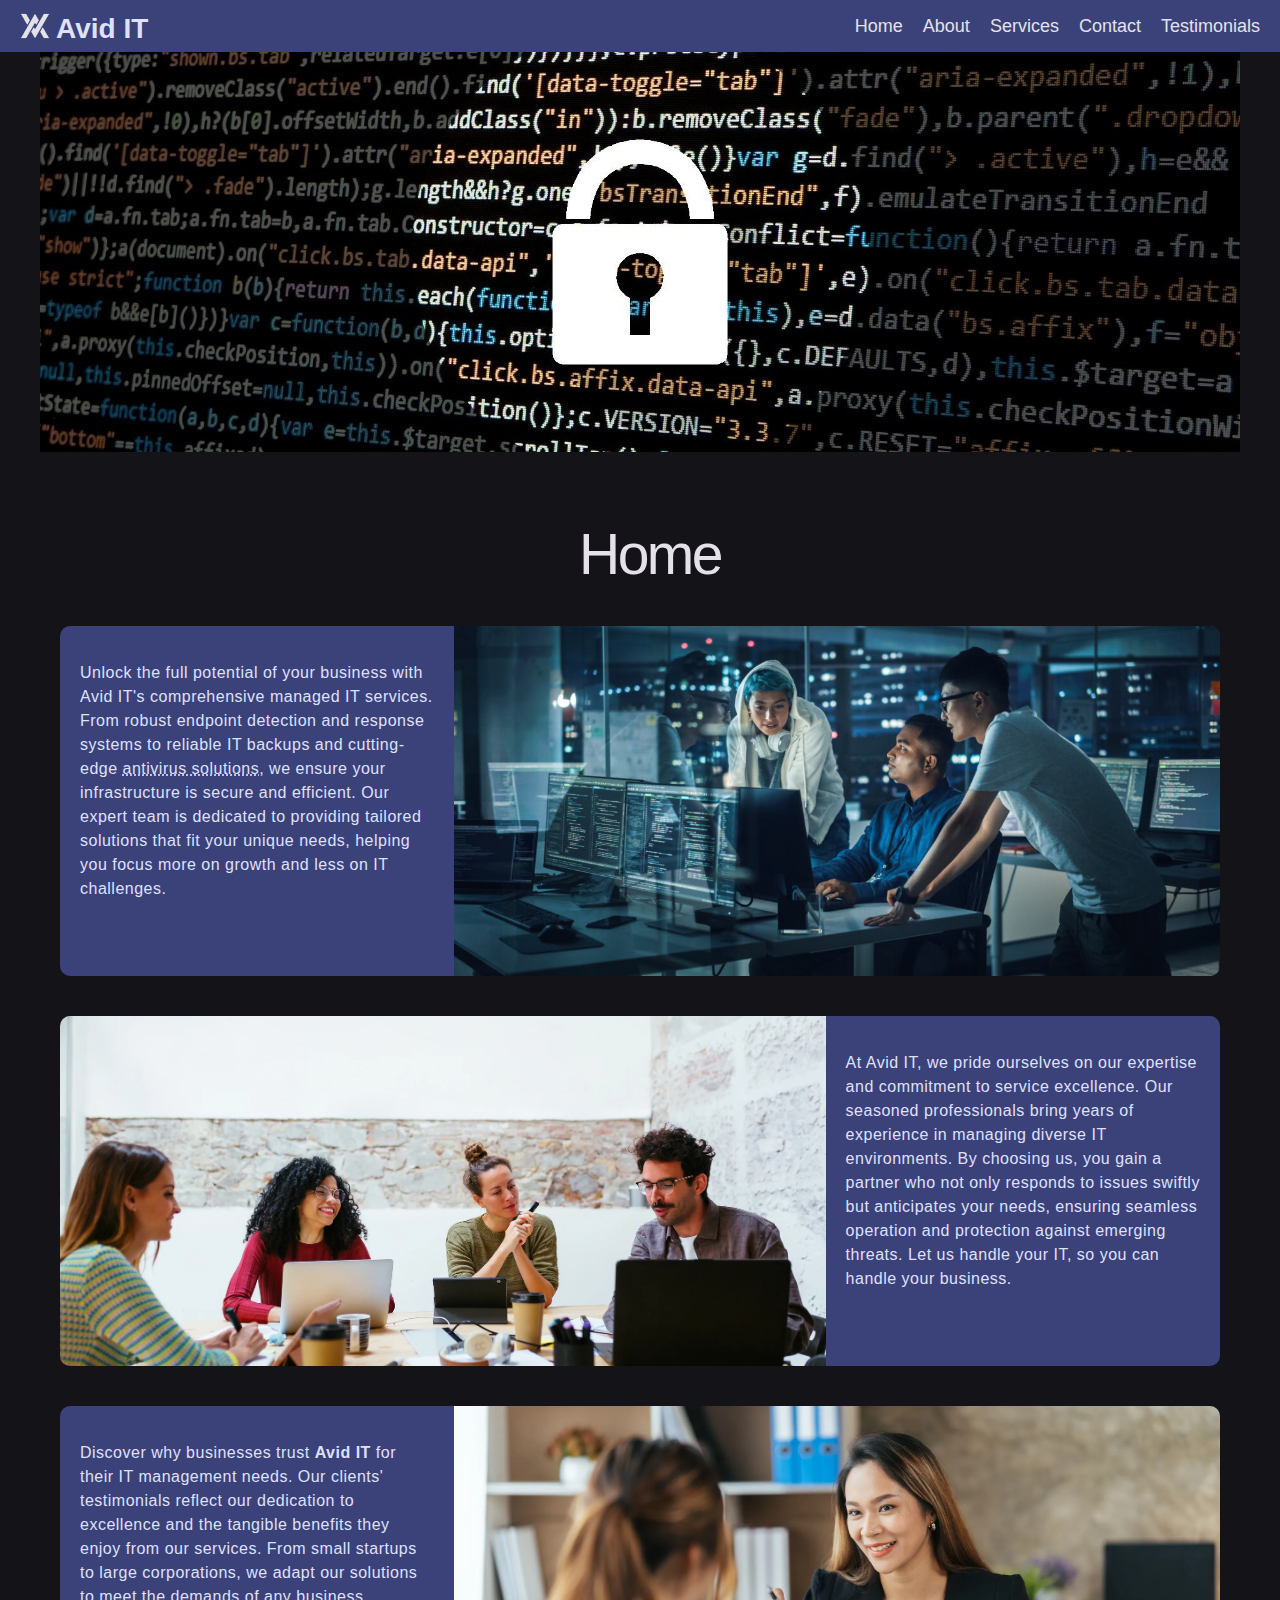
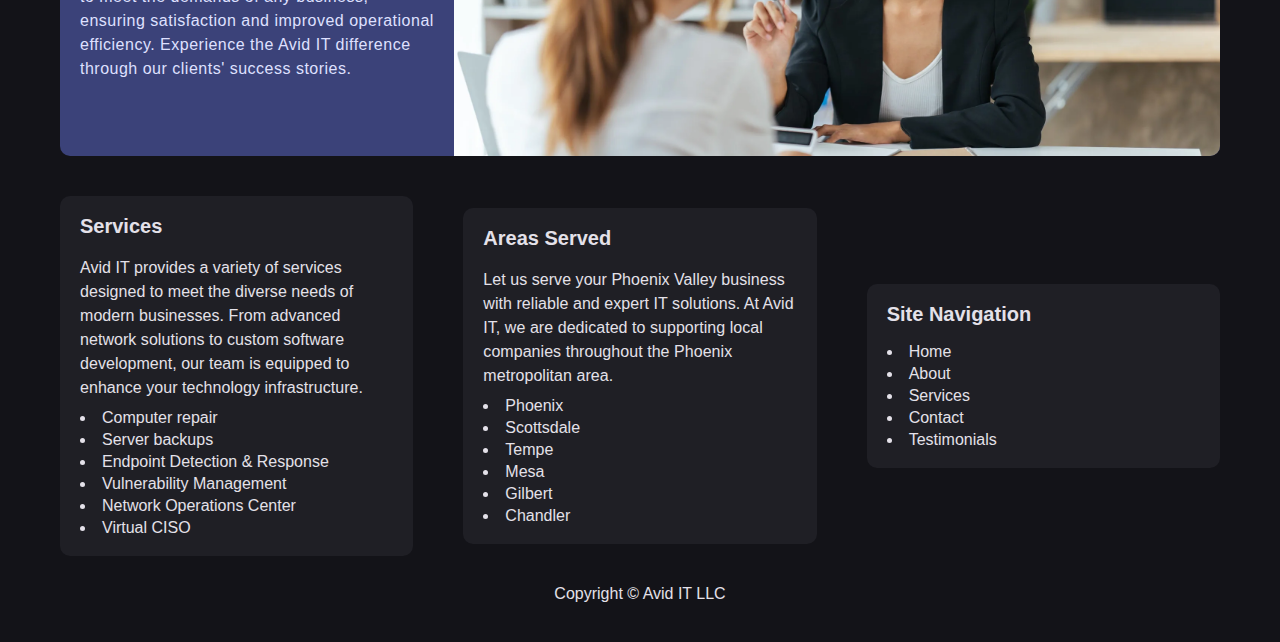
<file: index.html>
<!DOCTYPE html>
<html lang="en">
  <!--REQUIRED: head semantic element - 2024-04-08-->
  <head>
    <meta charset="UTF-8" />
    <!--REQUIRED: viewport metadata - 2024-04-08-->
    <meta name="viewport" content="width=device-width, initial-scale=1.0" />
    <!--REQUIRED: author metadata - 2024-04-08-->
    <meta name="author" content="Austin Simas" />
    <!--REQUIRED: keywords metadata - 2024-04-08-->
    <meta
      name="keywords"
      content="Avid IT, managed IT services, IT support services, IT backups, endpoint detection and response, EDR services, antivirus solutions, vulnerability management, IT helpdesk, printer services, IT hardware, IT software, professional IT services, IT solutions, business IT support, IT management, IT security services"
    />
    <!--REQUIRED: description metadata - 2024-04-08-->
    <meta
      name="description"
      content="Avid IT - Empower your business with reliable managed IT services tailored to meet your specific needs. Explore our full range of solutions from backups to advanced security systems."
    />
    <!--REQUIRED: title metadata - 2024-04-08-->
    <title>Avid IT - Home</title>
    <link rel="stylesheet" href="styles.css" />
  </head>
  <!--REQUIRED: body semantic element - 2024-04-08-->
  <body>
    <header>
      <a href="index.html" class="logoContainer">
        <img class="logo" src="assets/logo.png" alt="White Avid IT logo" />
        <div class="logoName">Avid IT</div>
      </a>
      <div class="navContainer">
        <button class="toggleMobileNavVisibilityButton" type="button">
          <img src="assets/menu.svg" alt="nav show button icon" />
        </button>
        <div class="scrim"></div>
        <!--REQUIRED: nav semantic element - 2024-04-08-->
        <nav class="headerNav">
          <button class="navCloseButton" type="button">
            <img src="assets/close.svg" alt="x icon" />
          </button>
          <ul class="headerNavItems">
            <li><a href="index.html">Home</a></li>
            <li><a href="about.html">About</a></li>
            <li><a href="services.html">Services</a></li>
            <li><a href="contact.html">Contact</a></li>
            <li><a href="testimonials.html">Testimonials</a></li>
          </ul>
        </nav>
      </div>
    </header>
    <div class="mainContainer">
      <!--REQUIRED: main semantic element - 2024-04-08-->
      <main class="mainHome">
        <div class="homeHeroContainer">
          <!--REQUIRED: image 1 of 5, 2024-05-01-->
          <img
            src="assets/hero-home.jpeg"
            alt="Computer code overladed with a padlock graphic"
            class="homeHero"
          />
        </div>
        <h1>Home</h1>
        <section class="sectionCard paragraphLeft">
          <!--REQUIRED: image 2 of 5, 2024-05-01-->
          <img
            src="assets/home1.jpg"
            alt="a team of technology professionals collaborating in a dark office around a computer monitor"
          />
          <!--REQUIRED: phrase element 1 of 2, 2024-05-01-->
          <p>
            Unlock the full potential of your business with Avid IT's
            comprehensive managed IT services. From robust endpoint detection
            and response systems to reliable IT backups and cutting-edge
            <abbr
              title="Antivirus software detects, prevents, and removes malware to protect computers from cyber threats."
              >antivirus solutions</abbr
            >, we ensure your infrastructure is secure and efficient. Our expert
            team is dedicated to providing tailored solutions that fit your
            unique needs, helping you focus more on growth and less on IT
            challenges.
          </p>
        </section>
        <section class="sectionCard">
          <!--REQUIRED: image 3 of 5, 2024-05-01-->
          <img
            src="assets/home2.webp"
            alt="a team of technology professionals collaborating in a dark office around a computer monitor"
          />
          <p>
            At Avid IT, we pride ourselves on our expertise and commitment to
            service excellence. Our seasoned professionals bring years of
            experience in managing diverse IT environments. By choosing us, you
            gain a partner who not only responds to issues swiftly but
            anticipates your needs, ensuring seamless operation and protection
            against emerging threats. Let us handle your IT, so you can handle
            your business.
          </p>
        </section>
        <section class="sectionCard paragraphLeft">
          <!--REQUIRED: image 4 of 5, 2024-05-01-->
          <img
            src="assets/home3.webp"
            alt="a team of technology professionals collaborating in a dark office around a computer monitor"
          />
          <!--REQUIRED: phrase element 2 of 2, 2024-05-01-->
          <p>
            Discover why businesses trust <strong>Avid IT</strong> for their IT
            management needs. Our clients' testimonials reflect our dedication
            to excellence and the tangible benefits they enjoy from our
            services. From small startups to large corporations, we adapt our
            solutions to meet the demands of any business, ensuring satisfaction
            and improved operational efficiency. Experience the Avid IT
            difference through our clients' success stories.
          </p>
        </section>
      </main>
    </div>
    <!--REQUIRED: footer semantic element - 2024-04-08-->
    <footer>
      <div class="footerCardContainer">
        <div class="footerCard">
          <div class="footerCardHeading">Services</div>
          <p>
            Avid IT provides a variety of services designed to meet the diverse
            needs of modern businesses. From advanced network solutions to
            custom software development, our team is equipped to enhance your
            technology infrastructure.
          </p>
          <ul class="footerUl">
            <li>Computer repair</li>
            <li>Server backups</li>
            <li>Endpoint Detection & Response</li>
            <li>Vulnerability Management</li>
            <li>Network Operations Center</li>
            <li>Virtual CISO</li>
          </ul>
        </div>
        <div class="footerCard">
          <div class="footerCardHeading">Areas Served</div>
          <p>
            Let us serve your Phoenix Valley business with reliable and expert
            IT solutions. At Avid IT, we are dedicated to supporting local
            companies throughout the Phoenix metropolitan area.
          </p>
          <!--REQUIRED: ul, ol, OR dl list element, 2024-04-23-->
          <ul class="footerUl">
            <li>Phoenix</li>
            <li>Scottsdale</li>
            <li>Tempe</li>
            <li>Mesa</li>
            <li>Gilbert</li>
            <li>Chandler</li>
          </ul>
        </div>
        <div class="footerCard">
          <div class="footerCardHeading">Site Navigation</div>
          <nav class="footerNav">
            <ul class="footerUl">
              <li><a href="index.html">Home</a></li>
              <li><a href="about.html">About</a></li>
              <li><a href="services.html">Services</a></li>
              <li><a href="contact.html">Contact</a></li>
              <li><a href="testimonials.html">Testimonials</a></li>
            </ul>
          </nav>
        </div>
      </div>
      <!--REQUIRED: special character, 2024-04-23-->
      <div class="copyright">Copyright &copy; Avid IT LLC</div>
    </footer>
    <script>
      const toggleMobileNavVisibilityButton = document.querySelector(
        ".toggleMobileNavVisibilityButton"
      );
      const nav = document.querySelector("nav");
      const scrim = document.querySelector(".scrim");
      const navCloseButton = document.querySelector(".navCloseButton");

      toggleMobileNavVisibilityButton.addEventListener("click", () => {
        nav.classList.toggle("showMobileNav");
        scrim.classList.toggle("show");
      });

      scrim.addEventListener("click", () => {
        nav.classList.remove("showMobileNav");
        scrim.classList.remove("show");
      });

      navCloseButton.addEventListener("click", () => {
        nav.classList.remove("showMobileNav");
        scrim.classList.remove("show");
      });
    </script>
  </body>
</html>
</file>
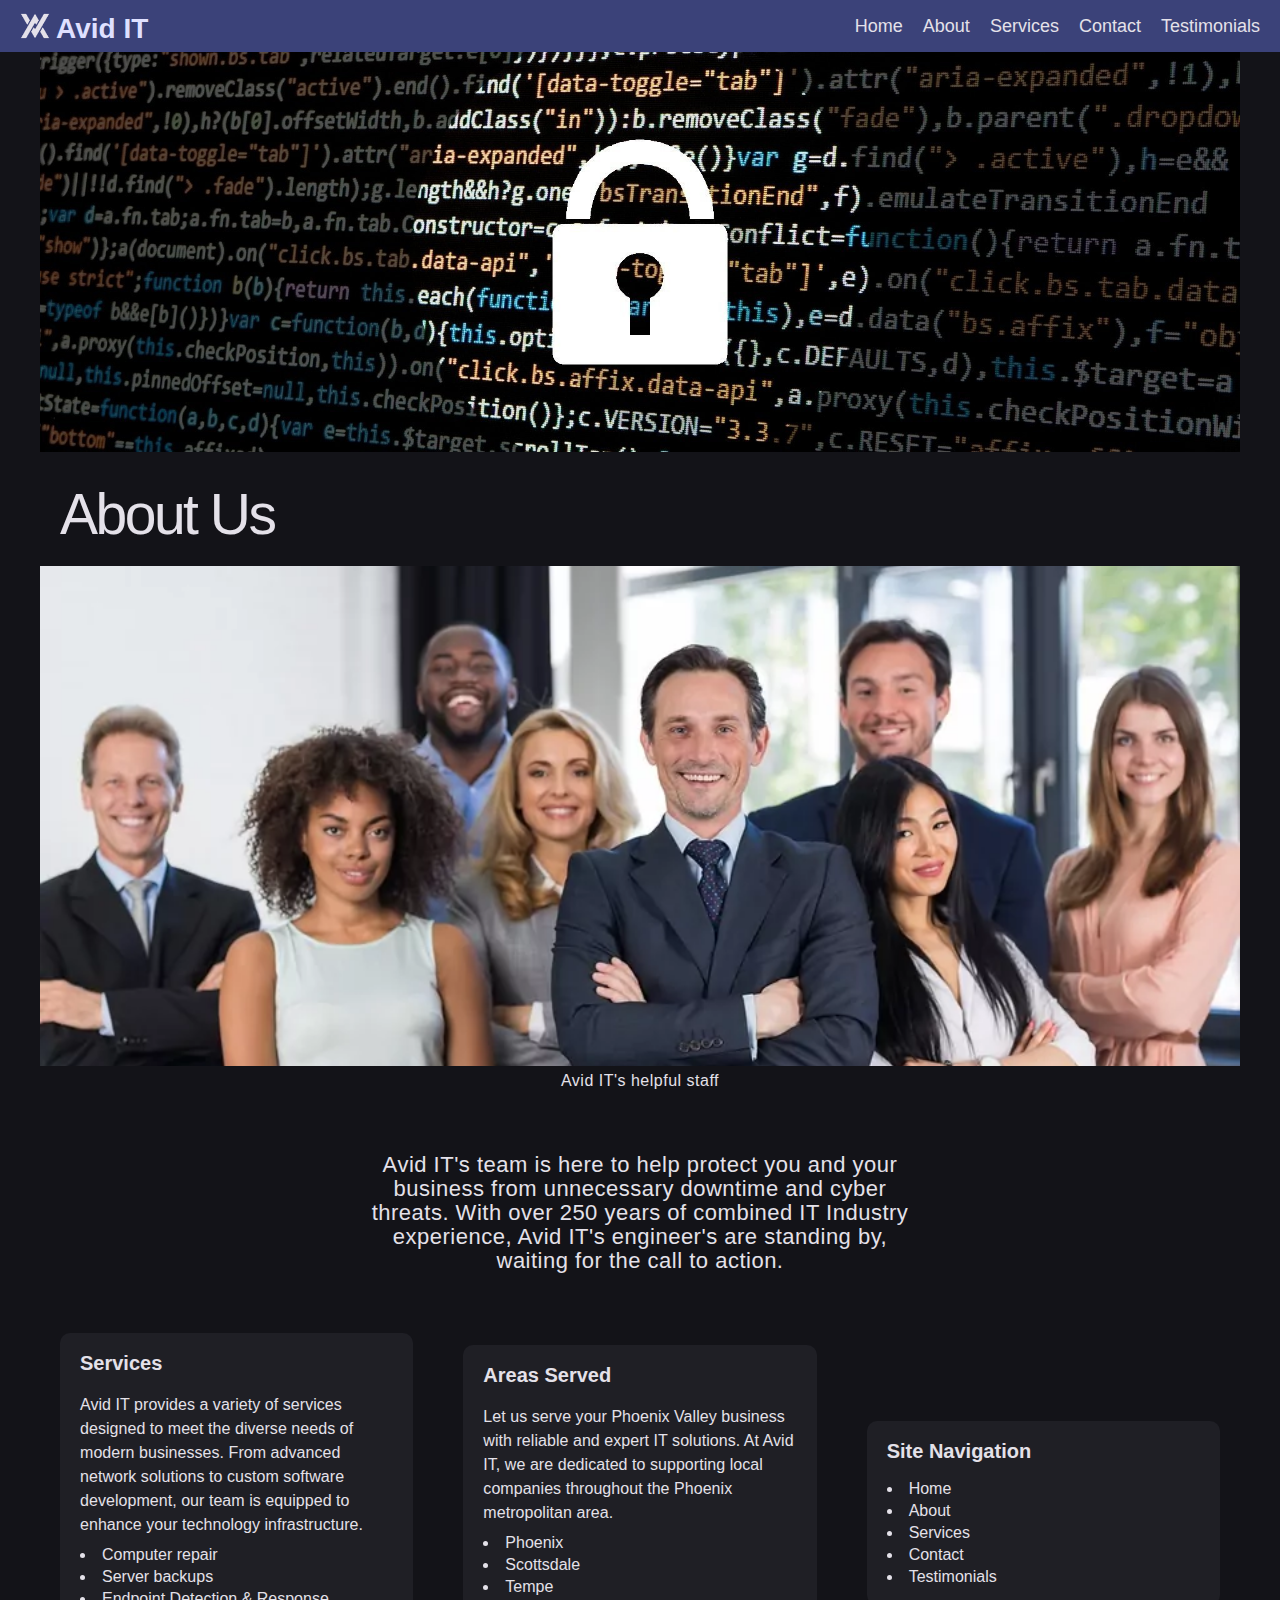
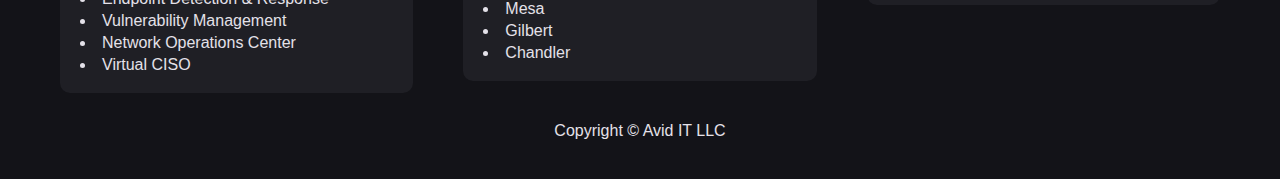
<file: about.html>
<!DOCTYPE html>
<html lang="en">
  <!--REQUIRED: head semantic element - 2024-04-08-->
  <head>
    <meta charset="UTF-8" />
    <!--REQUIRED: viewport metadata - 2024-04-08-->
    <meta name="viewport" content="width=device-width, initial-scale=1.0" />
    <!--REQUIRED: author metadata - 2024-04-08-->
    <meta name="author" content="Austin Simas" />
    <!--REQUIRED: keywords metadata - 2024-04-08-->
    <meta
      name="keywords"
      content="Avid IT, managed IT services, IT support services, IT backups, endpoint detection and response, EDR services, antivirus solutions, vulnerability management, IT helpdesk, printer services, IT hardware, IT software, professional IT services, IT solutions, business IT support, IT management, IT security services"
    />
    <!--REQUIRED: description metadata - 2024-04-08-->
    <meta
      name="description"
      content="Learn more about Avid IT, your trusted partner in IT management. Discover our journey, values, and commitment to providing exceptional IT support and solutions."
    />
    <!--REQUIRED: title metadata - 2024-04-08-->
    <title>Avid IT - About</title>
    <link rel="stylesheet" href="styles.css" />
  </head>
  <!--REQUIRED: body semantic element - 2024-04-08-->
  <body>
    <header>
      <a href="index.html" class="logoContainer">
        <img class="logo" src="assets/logo.png" alt="White Avid IT logo" />
        <div class="logoName">Avid IT</div>
      </a>
      <div class="navContainer">
        <button class="toggleMobileNavVisibilityButton" type="button">
          <img src="assets/menu.svg" alt="nav show button icon" />
        </button>
        <div class="scrim"></div>
        <!--REQUIRED: nav semantic element - 2024-04-08-->
        <nav class="headerNav">
          <button class="navCloseButton" type="button">
            <img src="assets/close.svg" alt="x icon" />
          </button>
          <ul class="headerNavItems">
            <li><a href="index.html">Home</a></li>
            <li><a href="about.html">About</a></li>
            <li><a href="services.html">Services</a></li>
            <li><a href="contact.html">Contact</a></li>
            <li><a href="testimonials.html">Testimonials</a></li>
          </ul>
        </nav>
      </div>
    </header>
    <div class="mainContainer">
      <!--REQUIRED: main semantic element - 2024-04-08-->
      <main>
        <div class="homeHeroContainer">
          <img
            src="assets/hero-home.jpeg"
            alt="Computer code overladed with a padlock graphic"
            class="homeHero"
          />
        </div>
        <h1>About Us</h1>
        <!--REQUIRED: figure/figcaption, 2024-05-01-->
        <figure>
          <!--REQUIRED: image 5 of 5, 2024-05-01-->
          <img
            src="assets/ourTeam.png"
            alt="Professional photo of eight well-dressed IT team members in an office setting."
            class="aboutUsPhoto"
          />
          <figcaption>Avid IT's helpful staff</figcaption>
        </figure>
        <p class="aboutParagraph">
          Avid IT's team is here to help protect you and your business from
          unnecessary downtime and cyber threats. With over 250 years of
          combined IT Industry experience, Avid IT's engineer's are standing by,
          waiting for the call to action.
        </p>
      </main>
    </div>
    <!--REQUIRED: footer semantic element - 2024-04-08-->
    <footer>
      <div class="footerCardContainer">
        <div class="footerCard">
          <div class="footerCardHeading">Services</div>
          <p>
            Avid IT provides a variety of services designed to meet the diverse
            needs of modern businesses. From advanced network solutions to
            custom software development, our team is equipped to enhance your
            technology infrastructure.
          </p>
          <ul class="footerUl">
            <li>Computer repair</li>
            <li>Server backups</li>
            <li>Endpoint Detection & Response</li>
            <li>Vulnerability Management</li>
            <li>Network Operations Center</li>
            <li>Virtual CISO</li>
          </ul>
        </div>
        <div class="footerCard">
          <div class="footerCardHeading">Areas Served</div>
          <p>
            Let us serve your Phoenix Valley business with reliable and expert
            IT solutions. At Avid IT, we are dedicated to supporting local
            companies throughout the Phoenix metropolitan area.
          </p>
          <!--REQUIRED: ul, ol, OR dl list element, 2024-04-23-->
          <ul class="footerUl">
            <li>Phoenix</li>
            <li>Scottsdale</li>
            <li>Tempe</li>
            <li>Mesa</li>
            <li>Gilbert</li>
            <li>Chandler</li>
          </ul>
        </div>
        <div class="footerCard">
          <div class="footerCardHeading">Site Navigation</div>
          <nav class="footerNav">
            <ul class="footerUl">
              <li><a href="index.html">Home</a></li>
              <li><a href="about.html">About</a></li>
              <li><a href="services.html">Services</a></li>
              <li><a href="contact.html">Contact</a></li>
              <li><a href="testimonials.html">Testimonials</a></li>
            </ul>
          </nav>
        </div>
      </div>
      <div class="copyright">Copyright &copy; Avid IT LLC</div>
    </footer>
    <script>
      const toggleMobileNavVisibilityButton = document.querySelector(
        ".toggleMobileNavVisibilityButton"
      );
      const nav = document.querySelector("nav");
      const scrim = document.querySelector(".scrim");
      const navCloseButton = document.querySelector(".navCloseButton");

      toggleMobileNavVisibilityButton.addEventListener("click", () => {
        nav.classList.toggle("showMobileNav");
        scrim.classList.toggle("show");
      });

      scrim.addEventListener("click", () => {
        nav.classList.remove("showMobileNav");
        scrim.classList.remove("show");
      });

      navCloseButton.addEventListener("click", () => {
        nav.classList.remove("showMobileNav");
        scrim.classList.remove("show");
      });
    </script>
  </body>
</html>
</file>
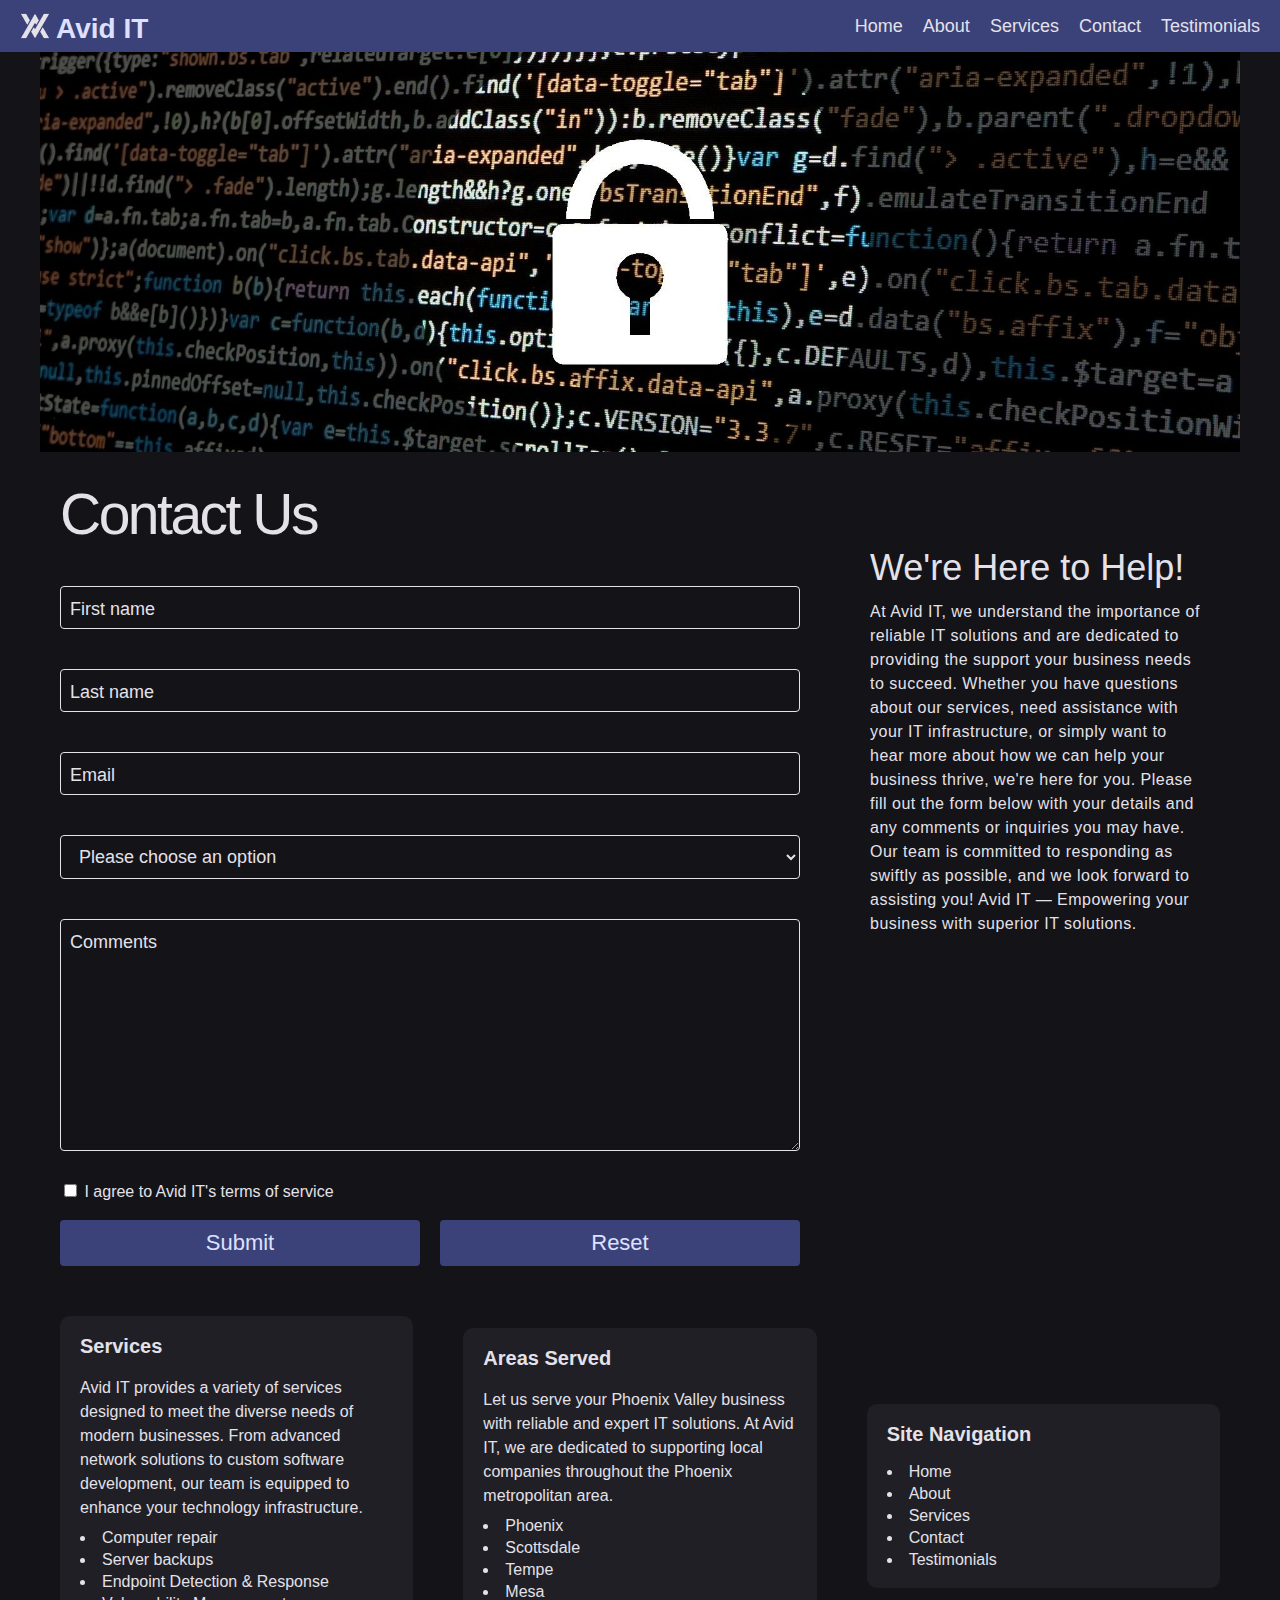
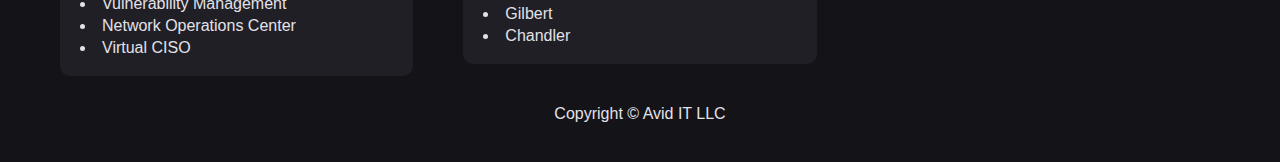
<file: contact.html>
<!DOCTYPE html>
<html lang="en">
  <!--REQUIRED: head semantic element - 2024-04-08-->
  <head>
    <meta charset="UTF-8" />
    <!--REQUIRED: viewport metadata - 2024-04-08-->
    <meta name="viewport" content="width=device-width, initial-scale=1.0" />
    <!--REQUIRED: author metadata - 2024-04-08-->
    <meta name="author" content="Austin Simas" />
    <!--REQUIRED: keywords metadata - 2024-04-08-->
    <meta
      name="keywords"
      content="Avid IT, managed IT services, IT support services, IT backups, endpoint detection and response, EDR services, antivirus solutions, vulnerability management, IT helpdesk, printer services, IT hardware, IT software, professional IT services, IT solutions, business IT support, IT management, IT security services"
    />
    <!--REQUIRED: description metadata - 2024-04-08-->
    <meta
      name="description"
      content="Get in touch with Avid IT for all your IT needs. Contact us today to schedule a consultation or to speak with our IT experts about how we can help your business thrive."
    />
    <!--REQUIRED: title metadata - 2024-04-08-->
    <title>Avid IT - Contact Us</title>
    <link rel="stylesheet" href="styles.css" />
  </head>
  <!--REQUIRED: body semantic element - 2024-04-08-->
  <body>
    <header>
      <a href="index.html" class="logoContainer">
        <img class="logo" src="assets/logo.png" alt="White Avid IT logo" />
        <div class="logoName">Avid IT</div>
      </a>
      <div class="navContainer">
        <button class="toggleMobileNavVisibilityButton" type="button">
          <img src="assets/menu.svg" alt="nav show button icon" />
        </button>
        <div class="scrim"></div>
        <!--REQUIRED: nav semantic element - 2024-04-08-->
        <nav class="headerNav">
          <button class="navCloseButton" type="button">
            <img src="assets/close.svg" alt="x icon" />
          </button>
          <ul class="headerNavItems">
            <li><a href="index.html">Home</a></li>
            <li><a href="about.html">About</a></li>
            <li><a href="services.html">Services</a></li>
            <li><a href="contact.html">Contact</a></li>
            <li><a href="testimonials.html">Testimonials</a></li>
          </ul>
        </nav>
      </div>
    </header>
    <div class="mainContainer">
      <!--REQUIRED: main semantic element - 2024-04-08-->
      <main>
        <div class="homeHeroContainer">
          <img
            src="assets/hero-home.jpeg"
            alt="Computer code overladed with a padlock graphic"
            class="homeHero"
          />
        </div>
        <h1>Contact Us</h1>
        <div class="contactFormContainer">
          <!--REQUIRED: form element, 2024-04-30-->
          <form
            class="contactForm"
            action="/contact"
            method="post"
            autocomplete="off"
          >
            <div class="contactFormElementContainer">
              <!--REQUIRED: input element 1 of 3, 2024-04-30-->
              <!--REQUIRED: required, 2024-04-30-->
              <input
                class="contactFormInput"
                type="text"
                id="fname"
                placeholder="fname"
                required
              />
              <label class="contactFormLabel" for="fname">First name</label>
            </div>
            <div class="contactFormElementContainer">
              <!--REQUIRED: input element 2 of 3, 2024-04-30-->
              <input
                class="contactFormInput"
                type="text"
                id="lname"
                placeholder="lname"
                required
              />
              <label class="contactFormLabel" for="lname">Last name</label>
            </div>
            <div class="contactFormElementContainer">
              <!--REQUIRED: input element 3 of 3, 2024-04-30-->
              <input
                class="contactFormInput"
                type="email"
                id="email"
                name="email"
                placeholder="email"
                required
              />
              <label class="contactFormLabel" for="email">Email</label>
            </div>
            <div class="contactFormElementContainer contactFormSelectElement">
              <label class="contactFormSelectLabel" for="service"
                >Select Service:</label
              >
              <!--REQUIRED: select OR datalist option element, 2024-04-30-->
              <select
                id="service"
                name="service"
                class="contactFormInput"
                required
              >
                <option value="">Please choose an option</option>
                <option value="consultation">Consultation</option>
                <option value="support">IT Support</option>
                <option value="repair">Repair Services</option>
              </select>
            </div>
            <div class="contactFormElementContainer">
              <textarea
                class="contactFormInput"
                name="comments"
                id="comments"
                cols="30"
                rows="10"
                placeholder="comments"
              ></textarea>
              <label class="contactFormLabel" for="comments">Comments</label>
            </div>
            <div class="contactFormTosContainer">
              <!--REQUIRED: radio button OR checkbox, 2024-04-30-->
              <input type="checkbox" id="tos" name="tos" required />
              <label for="tos">I agree to Avid IT's terms of service</label>
            </div>
            <div class="contactFormButtonContainer">
              <!--REQUIRED: submit button, 2024-04-30-->
              <button class="contactFormButton" type="submit">Submit</button>
              <!--REQUIRED: reset button, 2024-04-30-->
              <button class="contactFormButton" type="reset">Reset</button>
            </div>
          </form>
          <div class="contactFormTextContainer">
            <h2>We're Here to Help!</h2>
            <p>
              At Avid IT, we understand the importance of reliable IT solutions
              and are dedicated to providing the support your business needs to
              succeed. Whether you have questions about our services, need
              assistance with your IT infrastructure, or simply want to hear
              more about how we can help your business thrive, we're here for
              you. Please fill out the form below with your details and any
              comments or inquiries you may have. Our team is committed to
              responding as swiftly as possible, and we look forward to
              assisting you! Avid IT — Empowering your business with superior IT
              solutions.
            </p>
          </div>
        </div>
      </main>
    </div>
    <section></section>
    <section></section>
    <!--REQUIRED: footer semantic element - 2024-04-08-->
    <footer>
      <div class="footerCardContainer">
        <div class="footerCard">
          <div class="footerCardHeading">Services</div>
          <p>
            Avid IT provides a variety of services designed to meet the diverse
            needs of modern businesses. From advanced network solutions to
            custom software development, our team is equipped to enhance your
            technology infrastructure.
          </p>
          <ul class="footerUl">
            <li>Computer repair</li>
            <li>Server backups</li>
            <li>Endpoint Detection & Response</li>
            <li>Vulnerability Management</li>
            <li>Network Operations Center</li>
            <li>Virtual CISO</li>
          </ul>
        </div>
        <div class="footerCard">
          <div class="footerCardHeading">Areas Served</div>
          <p>
            Let us serve your Phoenix Valley business with reliable and expert
            IT solutions. At Avid IT, we are dedicated to supporting local
            companies throughout the Phoenix metropolitan area.
          </p>
          <!--REQUIRED: ul, ol, OR dl list element, 2024-04-23-->
          <ul class="footerUl">
            <li>Phoenix</li>
            <li>Scottsdale</li>
            <li>Tempe</li>
            <li>Mesa</li>
            <li>Gilbert</li>
            <li>Chandler</li>
          </ul>
        </div>
        <div class="footerCard">
          <div class="footerCardHeading">Site Navigation</div>
          <nav class="footerNav">
            <ul class="footerUl">
              <li><a href="index.html">Home</a></li>
              <li><a href="about.html">About</a></li>
              <li><a href="services.html">Services</a></li>
              <li><a href="contact.html">Contact</a></li>
              <li><a href="testimonials.html">Testimonials</a></li>
            </ul>
          </nav>
        </div>
      </div>
      <div class="copyright">Copyright &copy; Avid IT LLC</div>
    </footer>
    <script>
      const toggleMobileNavVisibilityButton = document.querySelector(
        ".toggleMobileNavVisibilityButton"
      );
      const nav = document.querySelector("nav");
      const scrim = document.querySelector(".scrim");
      const navCloseButton = document.querySelector(".navCloseButton");

      toggleMobileNavVisibilityButton.addEventListener("click", () => {
        nav.classList.toggle("showMobileNav");
        scrim.classList.toggle("show");
      });

      scrim.addEventListener("click", () => {
        nav.classList.remove("showMobileNav");
        scrim.classList.remove("show");
      });

      navCloseButton.addEventListener("click", () => {
        nav.classList.remove("showMobileNav");
        scrim.classList.remove("show");
      });
    </script>
  </body>
</html>
</file>
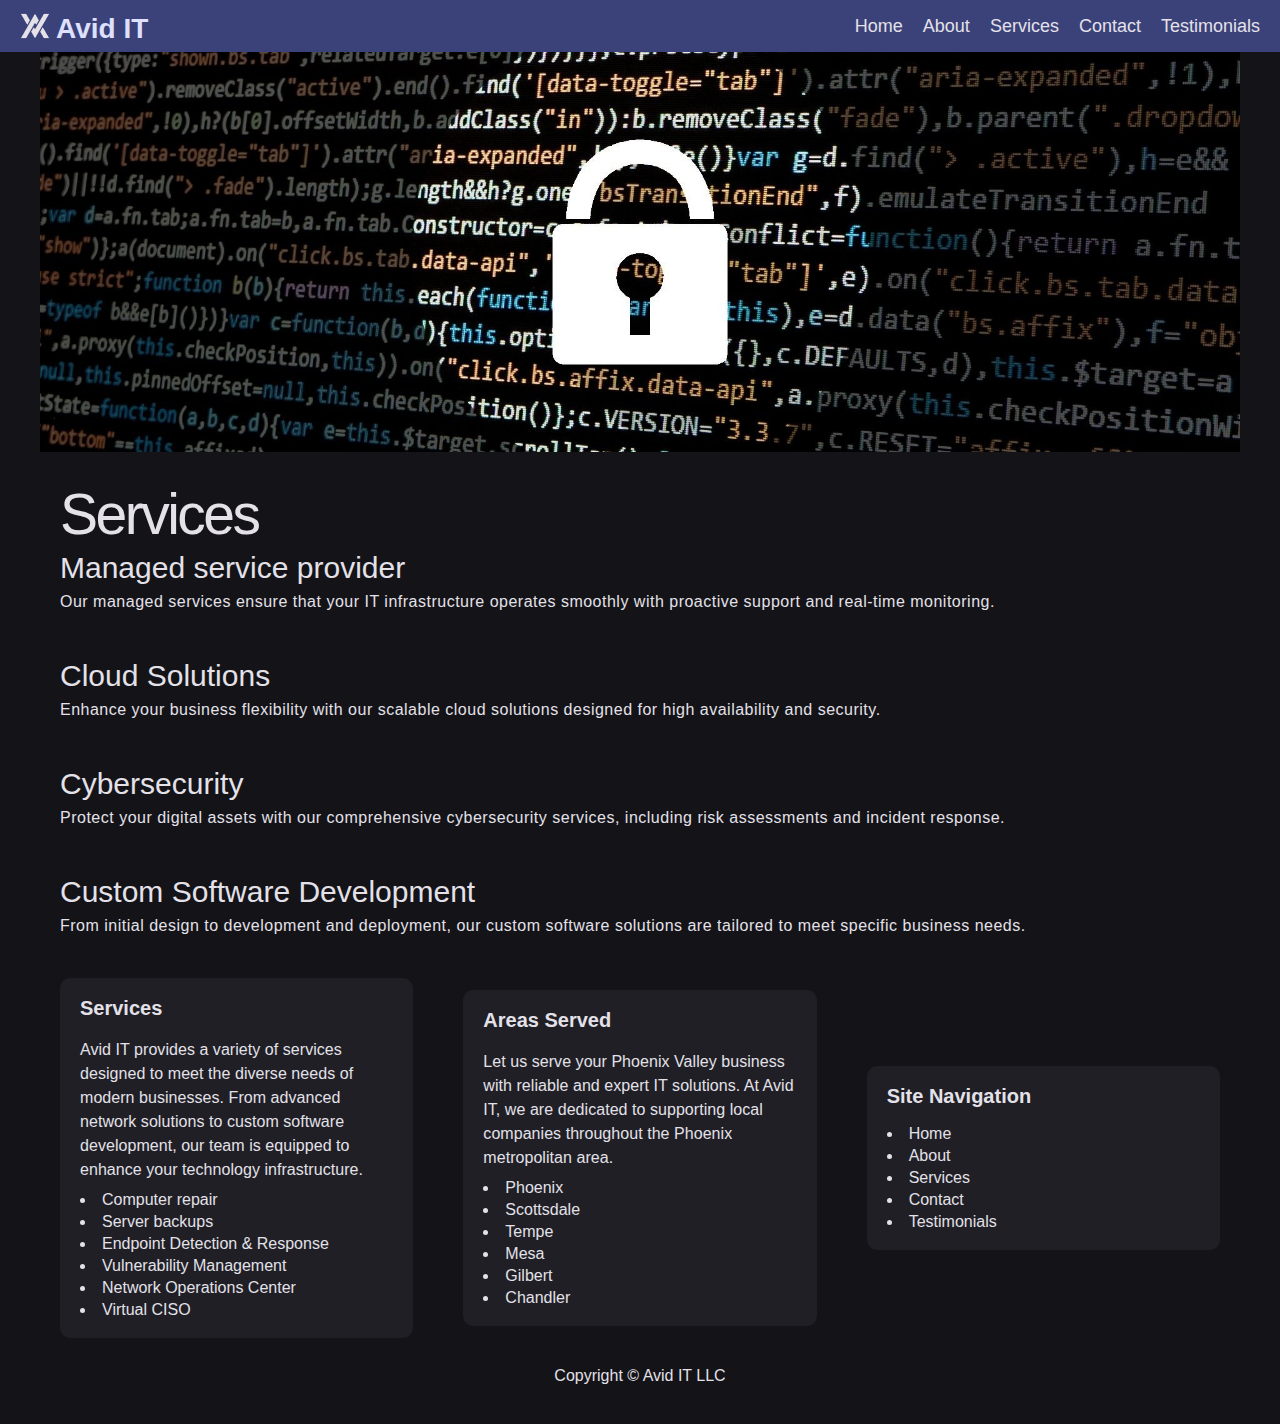
<file: services.html>
<!DOCTYPE html>
<html lang="en">
  <!--REQUIRED: head semantic element - 2024-04-08-->
  <head>
    <meta charset="UTF-8" />
    <!--REQUIRED: viewport metadata - 2024-04-08-->
    <meta name="viewport" content="width=device-width, initial-scale=1.0" />
    <!--REQUIRED: author metadata - 2024-04-08-->
    <meta name="author" content="Austin Simas" />
    <!--REQUIRED: keywords metadata - 2024-04-08-->
    <meta
      name="keywords"
      content="Avid IT, managed IT services, IT support services, IT backups, endpoint detection and response, EDR services, antivirus solutions, vulnerability management, IT helpdesk, printer services, IT hardware, IT software, professional IT services, IT solutions, business IT support, IT management, IT security services"
    />
    <!--REQUIRED: description metadata - 2024-04-08-->
    <meta
      name="description"
      content="Explore the comprehensive range of managed IT services offered by Avid IT, including endpoint detection, antivirus solutions, vulnerability management, and much more. Tailored IT solutions for every business need."
    />
    <!--REQUIRED: title metadata - 2024-04-08-->
    <title>Avid IT - Services</title>
    <link rel="stylesheet" href="styles.css" />
  </head>
  <!--REQUIRED: body semantic element - 2024-04-08-->
  <body>
    <header>
      <a href="index.html" class="logoContainer">
        <img class="logo" src="assets/logo.png" alt="White Avid IT logo" />
        <div class="logoName">Avid IT</div>
      </a>
      <div class="navContainer">
        <button class="toggleMobileNavVisibilityButton" type="button">
          <img src="assets/menu.svg" alt="nav show button icon" />
        </button>
        <div class="scrim"></div>
        <!--REQUIRED: nav semantic element - 2024-04-08-->
        <nav class="headerNav">
          <button class="navCloseButton" type="button">
            <img src="assets/close.svg" alt="x icon" />
          </button>
          <ul class="headerNavItems">
            <li><a href="index.html">Home</a></li>
            <li><a href="about.html">About</a></li>
            <li><a href="services.html">Services</a></li>
            <li><a href="contact.html">Contact</a></li>
            <li><a href="testimonials.html">Testimonials</a></li>
          </ul>
        </nav>
      </div>
    </header>
    <div class="mainContainer">
      <!--REQUIRED: main semantic element - 2024-04-08-->
      <main>
        <div class="homeHeroContainer">
          <img
            src="assets/hero-home.jpeg"
            alt="Computer code overladed with a padlock graphic"
            class="homeHero"
          />
        </div>
        <h1>Services</h1>
        <h2>Managed service provider</h2>
        <p>
          Our managed services ensure that your IT infrastructure operates
          smoothly with proactive support and real-time monitoring.
        </p>
        <h2>Cloud Solutions</h2>
        <p>
          Enhance your business flexibility with our scalable cloud solutions
          designed for high availability and security.
        </p>
        <h2>Cybersecurity</h2>
        <p>
          Protect your digital assets with our comprehensive cybersecurity
          services, including risk assessments and incident response.
        </p>
        <h2>Custom Software Development</h2>
        <p>
          From initial design to development and deployment, our custom software
          solutions are tailored to meet specific business needs.
        </p>
      </main>
    </div>
    <section></section>
    <section></section>
    <!--REQUIRED: footer semantic element - 2024-04-08-->
    <footer>
      <div class="footerCardContainer">
        <div class="footerCard">
          <div class="footerCardHeading">Services</div>
          <p>
            Avid IT provides a variety of services designed to meet the diverse
            needs of modern businesses. From advanced network solutions to
            custom software development, our team is equipped to enhance your
            technology infrastructure.
          </p>
          <ul class="footerUl">
            <li>Computer repair</li>
            <li>Server backups</li>
            <li>Endpoint Detection & Response</li>
            <li>Vulnerability Management</li>
            <li>Network Operations Center</li>
            <li>Virtual CISO</li>
          </ul>
        </div>
        <div class="footerCard">
          <div class="footerCardHeading">Areas Served</div>
          <p>
            Let us serve your Phoenix Valley business with reliable and expert
            IT solutions. At Avid IT, we are dedicated to supporting local
            companies throughout the Phoenix metropolitan area.
          </p>
          <!--REQUIRED: ul, ol, OR dl list element, 2024-04-23-->
          <ul class="footerUl">
            <li>Phoenix</li>
            <li>Scottsdale</li>
            <li>Tempe</li>
            <li>Mesa</li>
            <li>Gilbert</li>
            <li>Chandler</li>
          </ul>
        </div>
        <div class="footerCard">
          <div class="footerCardHeading">Site Navigation</div>
          <nav class="footerNav">
            <ul class="footerUl">
              <li><a href="index.html">Home</a></li>
              <li><a href="about.html">About</a></li>
              <li><a href="services.html">Services</a></li>
              <li><a href="contact.html">Contact</a></li>
              <li><a href="testimonials.html">Testimonials</a></li>
            </ul>
          </nav>
        </div>
      </div>
      <div class="copyright">Copyright &copy; Avid IT LLC</div>
    </footer>
    <script>
      const toggleMobileNavVisibilityButton = document.querySelector(
        ".toggleMobileNavVisibilityButton"
      );
      const nav = document.querySelector("nav");
      const scrim = document.querySelector(".scrim");
      const navCloseButton = document.querySelector(".navCloseButton");

      toggleMobileNavVisibilityButton.addEventListener("click", () => {
        nav.classList.toggle("showMobileNav");
        scrim.classList.toggle("show");
      });

      scrim.addEventListener("click", () => {
        nav.classList.remove("showMobileNav");
        scrim.classList.remove("show");
      });

      navCloseButton.addEventListener("click", () => {
        nav.classList.remove("showMobileNav");
        scrim.classList.remove("show");
      });
    </script>
  </body>
</html>
</file>
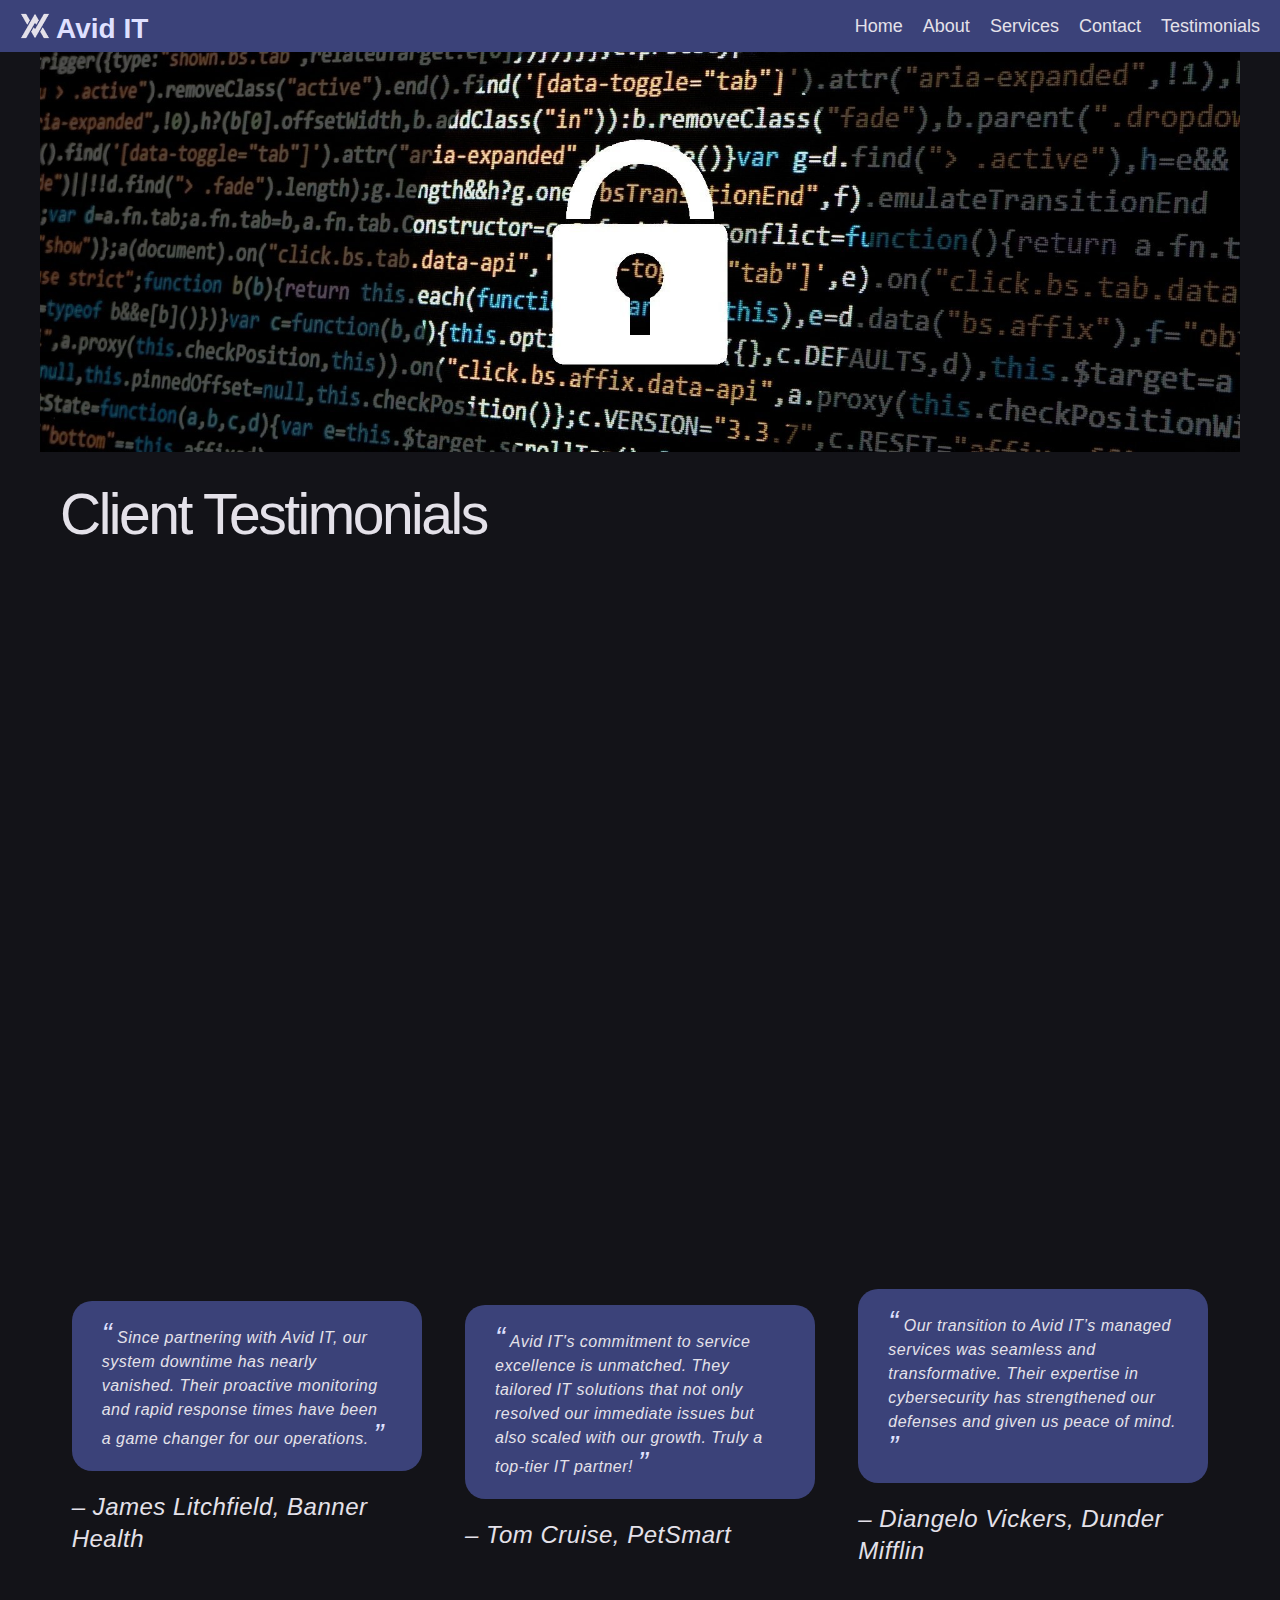
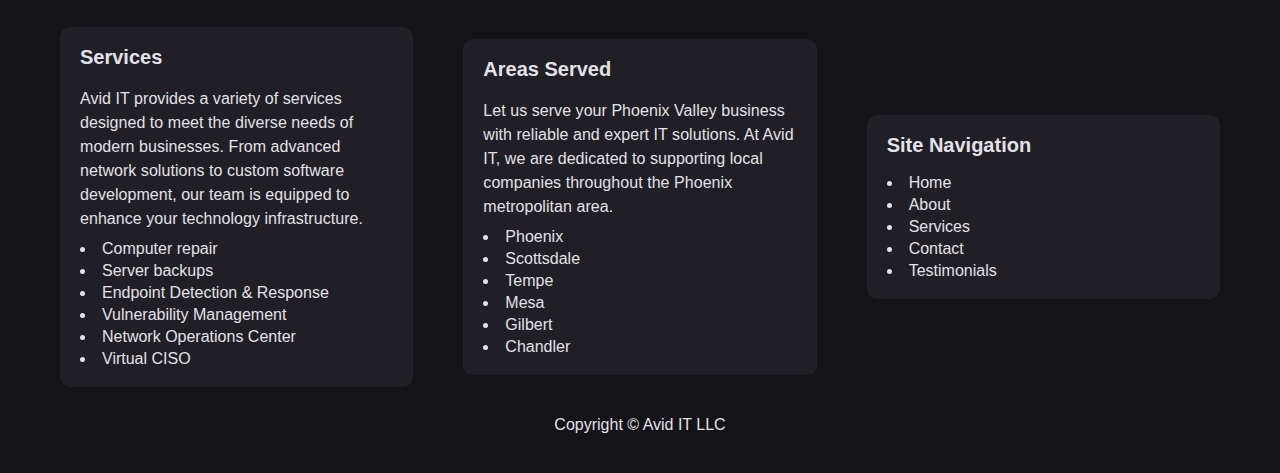
<file: testimonials.html>
<!DOCTYPE html>
<html lang="en">
  <!--REQUIRED: head semantic element - 2024-04-08-->
  <head>
    <meta charset="UTF-8" />
    <!--REQUIRED: viewport metadata - 2024-04-08-->
    <meta name="viewport" content="width=device-width, initial-scale=1.0" />
    <!--REQUIRED: author metadata - 2024-04-08-->
    <meta name="author" content="Austin Simas" />
    <!--REQUIRED: keywords metadata - 2024-04-08-->
    <meta
      name="keywords"
      content="Avid IT, managed IT services, IT support services, IT backups, endpoint detection and response, EDR services, antivirus solutions, vulnerability management, IT helpdesk, printer services, IT hardware, IT software, professional IT services, IT solutions, business IT support, IT management, IT security services"
    />
    <!--REQUIRED: description metadata - 2024-04-08-->
    <meta
      name="description"
      content="Hear from our satisfied clients about how Avid IT's managed services have transformed their IT operations and enhanced their business performance. Real testimonials, real results."
    />
    <!--REQUIRED: title metadata - 2024-04-08-->
    <title>Avid IT - Testimonials</title>
    <link rel="stylesheet" href="styles.css" />
  </head>
  <!--REQUIRED: body semantic element - 2024-04-08-->
  <body>
    <header>
      <a href="index.html" class="logoContainer">
        <img class="logo" src="assets/logo.png" alt="White Avid IT logo" />
        <div class="logoName">Avid IT</div>
      </a>
      <div class="navContainer">
        <button class="toggleMobileNavVisibilityButton" type="button">
          <img src="assets/menu.svg" alt="nav show button icon" />
        </button>
        <div class="scrim"></div>
        <!--REQUIRED: nav semantic element - 2024-04-08-->
        <nav class="headerNav">
          <button class="navCloseButton" type="button">
            <img src="assets/close.svg" alt="x icon" />
          </button>
          <ul class="headerNavItems">
            <li><a href="index.html">Home</a></li>
            <li><a href="about.html">About</a></li>
            <li><a href="services.html">Services</a></li>
            <li><a href="contact.html">Contact</a></li>
            <li><a href="testimonials.html">Testimonials</a></li>
          </ul>
        </nav>
      </div>
    </header>
    <div class="mainContainer">
      <!--REQUIRED: main semantic element - 2024-04-08-->
      <main>
        <div class="homeHeroContainer">
          <img
            src="assets/hero-home.jpeg"
            alt="Computer code overladed with a padlock graphic"
            class="homeHero"
          />
        </div>
        <h1>Client Testimonials</h1>
        <!--REQUIRED: video OR audio, 2024-05-01-->
        <iframe
          class="videoContainer"
          src="https://www.youtube.com/embed/_9Z1ghHv9Vs?si=qdoH8hlg3mK726D8"
          title="YouTube video player"
          allow="accelerometer; autoplay; clipboard-write; encrypted-media; gyroscope; picture-in-picture; web-share"
          referrerpolicy="strict-origin-when-cross-origin"
          allowfullscreen
        ></iframe>
        <div class="testimonialContainer">
          <!--REQUIRED: blockquote, 2024-05-01-->
          <blockquote>
            <p>
              Since partnering with Avid IT, our system downtime has nearly
              vanished. Their proactive monitoring and rapid response times have
              been a game changer for our operations.
            </p>
            – James Litchfield, Banner Health
          </blockquote>
          <blockquote>
            <p>
              Avid IT's commitment to service excellence is unmatched. They
              tailored IT solutions that not only resolved our immediate issues
              but also scaled with our growth. Truly a top-tier IT partner!
            </p>
            – Tom Cruise, PetSmart
          </blockquote>
          <blockquote>
            <p>
              Our transition to Avid IT’s managed services was seamless and
              transformative. Their expertise in cybersecurity has strengthened
              our defenses and given us peace of mind.
            </p>
            – Diangelo Vickers, Dunder Mifflin
          </blockquote>
        </div>
      </main>
    </div>
    <!--REQUIRED: footer semantic element - 2024-04-08-->
    <footer>
      <div class="footerCardContainer">
        <div class="footerCard">
          <div class="footerCardHeading">Services</div>
          <p>
            Avid IT provides a variety of services designed to meet the diverse
            needs of modern businesses. From advanced network solutions to
            custom software development, our team is equipped to enhance your
            technology infrastructure.
          </p>
          <!--REQUIRED: ul, ol, OR dl list element, 2024-04-23-->
          <ul class="footerUl">
            <li>Computer repair</li>
            <li>Server backups</li>
            <li>Endpoint Detection & Response</li>
            <li>Vulnerability Management</li>
            <li>Network Operations Center</li>
            <li>Virtual CISO</li>
          </ul>
        </div>
        <div class="footerCard">
          <div class="footerCardHeading">Areas Served</div>
          <p>
            Let us serve your Phoenix Valley business with reliable and expert
            IT solutions. At Avid IT, we are dedicated to supporting local
            companies throughout the Phoenix metropolitan area.
          </p>
          <ul class="footerUl">
            <li>Phoenix</li>
            <li>Scottsdale</li>
            <li>Tempe</li>
            <li>Mesa</li>
            <li>Gilbert</li>
            <li>Chandler</li>
          </ul>
        </div>
        <div class="footerCard">
          <div class="footerCardHeading">Site Navigation</div>
          <nav class="footerNav">
            <ul class="footerUl">
              <li><a href="index.html">Home</a></li>
              <li><a href="about.html">About</a></li>
              <li><a href="services.html">Services</a></li>
              <li><a href="contact.html">Contact</a></li>
              <li><a href="testimonials.html">Testimonials</a></li>
            </ul>
          </nav>
        </div>
      </div>
      <div class="copyright">Copyright &copy; Avid IT LLC</div>
    </footer>
    <script>
      const toggleMobileNavVisibilityButton = document.querySelector(
        ".toggleMobileNavVisibilityButton"
      );
      const nav = document.querySelector("nav");
      const scrim = document.querySelector(".scrim");
      const navCloseButton = document.querySelector(".navCloseButton");

      toggleMobileNavVisibilityButton.addEventListener("click", () => {
        nav.classList.toggle("showMobileNav");
        scrim.classList.toggle("show");
      });

      scrim.addEventListener("click", () => {
        nav.classList.remove("showMobileNav");
        scrim.classList.remove("show");
      });

      navCloseButton.addEventListener("click", () => {
        nav.classList.remove("showMobileNav");
        scrim.classList.remove("show");
      });
    </script>
  </body>
</html>
</file>
<file: styles.css>
/*

Table of Contents

1. CSS Reset
2. Variable Declarations
3. Reset Form Autocomplete Styling
4. Font Styling
5. General - Elements
6. General - Classes
7. Media Queries

*/

/*

1. CSS reset

http://meyerweb.com/eric/tools/css/reset/ 
v2.0 | 20110126
License: none (public domain)

*/

html,
body,
div,
span,
applet,
object,
iframe,
h1,
h2,
h3,
h4,
h5,
h6,
p,
blockquote,
pre,
a,
abbr,
acronym,
address,
big,
cite,
code,
del,
dfn,
em,
img,
ins,
kbd,
q,
s,
samp,
small,
strike,
strong,
sub,
sup,
tt,
var,
b,
u,
i,
center,
dl,
dt,
dd,
ol,
ul,
li,
fieldset,
form,
label,
legend,
table,
caption,
tbody,
tfoot,
thead,
tr,
th,
td,
article,
aside,
canvas,
details,
embed,
figure,
figcaption,
footer,
header,
hgroup,
menu,
nav,
output,
ruby,
section,
summary,
time,
mark,
audio,
video {
  margin: 0;
  padding: 0;
  border: 0;
  font-size: 100%;
  font: inherit;
  vertical-align: baseline;
}
/* HTML5 display-role reset for older browsers */
article,
aside,
details,
figcaption,
figure,
footer,
header,
hgroup,
menu,
nav,
section {
  display: block;
}
body {
  line-height: 1;
}
ol,
ul {
  list-style: none;
}
blockquote,
q {
  quotes: none;
}
blockquote:before,
blockquote:after,
q:before,
q:after {
  content: "";
  content: none;
}
table {
  border-collapse: collapse;
  border-spacing: 0;
}
*,
*::before,
*::after {
  box-sizing: border-box;
}
a {
  text-decoration: none;
  color: inherit;
}

/*

2. Variable declarations

*/

:root {
  --surface: #131318;
  --surface-bright: #39393f;
  --surface-container: #1f1f25;
  --on-surface: #e4e1e9;
  --primary: #bcc2ff;
  --on-primary: #242b61;
  --primary-container: #3b4279;
  --on-primary-container: #dfe0ff;
  --error: #ba1a1a;
}

/*

3. Reset form autocomplete styling

*/

input:-webkit-autofill,
input:-webkit-autofill:hover,
input:-webkit-autofill:focus,
textarea:-webkit-autofill,
textarea:-webkit-autofill:hover,
textarea:-webkit-autofill:focus,
select:-webkit-autofill,
select:-webkit-autofill:hover,
select:-webkit-autofill:focus {
  border: 1px solid var(--on-surface);
  -webkit-text-fill-color: var(--on-surface);
  -webkit-box-shadow: 0 0 0px 1000px #000 inset;
  transition: background-color 5000s ease-in-out 0s;
}

/* 

4. Font styling

*/

html {
  font-size: 62.5%;
  font-family: roboto, sans-serif;
}

textarea {
  font-family: roboto, sans-serif;
}

body {
  font-size: 1.6rem;
}

/*

5. General - Elements

*/

body {
  background-color: var(--surface);
}

button {
  cursor: pointer;
  border: none;
  background-color: transparent;
}

header {
  background-color: var(--primary-container);
  color: var(--on-primary-container);
  display: flex;
  justify-content: space-between;
  align-items: center;
  padding: 0.6rem 2rem 0.6rem 2rem;
  position: sticky;
  top: 0;
  z-index: 999;
}

main {
  max-width: 120rem;
}

h1 {
  font-size: 5.7rem;
  line-height: 6.4rem;
  letter-spacing: -0.25rem;
  color: var(--on-surface);
  margin-top: 3rem;
  padding-left: 2rem;
}

.headerNav {
  display: none;
  position: absolute;
  top: 4rem;
  left: 50%;
  transform: translateX(-50%);
  background-color: var(--surface-bright);
  color: var(--on-surface);
  border-radius: 1rem;
  z-index: 20;
}

footer {
  display: flex;
  flex-direction: column;
  align-items: center;
  max-width: 120rem;
  margin: auto;
  color: var(--on-surface);
  gap: 3rem;
}

strong {
  font-weight: bold;
}

blockquote {
  font-style: italic;
  font-size: 2.4rem;
  line-height: 3.2rem;
  letter-spacing: 0.05rem;
  color: var(--on-surface);
}

figcaption {
  font-size: 1.6rem;
  line-height: 2.4rem;
  letter-spacing: 0.05rem;
  color: var(--on-surface);
  text-align: center;
}

main {
  color: var(--on-surface);
}

main h2 {
  font-size: 3rem;
  line-height: 4.4rem;
  letter-spacing: 0rem;
  padding: 0 2rem 0 2rem;
}

main p {
  font-size: 1.6rem;
  line-height: 2.4rem;
  letter-spacing: 0.05rem;
  padding: 0 2rem 0 2rem;
  margin-bottom: 4rem;
}

/*

6. General - Classes

*/

.logoContainer {
  display: flex;
  align-items: end;
  gap: 0.6rem;
  order: 2;
  margin: 0.5rem 0 0.5rem 0;
}

.logoName {
  font-size: 2.8rem;
  font-weight: bold;
  margin-bottom: -0.2rem;
}

.logo {
  width: 3rem;
}

.navContainer {
  order: 1;
}

.toggleMobileNavVisibilityButton {
  border-radius: 100%;
  padding: 0.5rem;
  transition: transform 0.2s ease-in-out;
}

.toggleMobileNavVisibilityButton:hover {
  background-color: rgba(0, 0, 0, 0.2);
  transform: translateY(-0.2rem);
}

.showMobileNav {
  display: flex;
}

.navCloseButton {
  position: absolute;
  top: 1.2rem;
  right: 0.5rem;
}

.headerNavItems {
  width: 100%;
  display: flex;
  flex-direction: column;
  align-items: center;
  gap: 2rem;
  font-size: 2.4rem;
  list-style: none;
  padding: 4rem 6rem 4rem 6rem;
}

.scrim {
  display: none;
  position: fixed;
  top: 0;
  left: 0;
  width: 100%;
  height: 100%;
  background-color: rgba(0, 0, 0, 0.7);
  z-index: 10;
}

.scrim.show {
  display: block;
}

.mainContainer {
  display: flex;
  align-items: center;
  flex-direction: column;
}

.homeHeroContainer {
  display: flex;
  overflow: hidden;
  align-items: center;
  align-items: center;
  max-height: 40rem;
}

.homeHero {
  max-width: 100%;
  max-height: 100%;
  object-fit: contain;
}

.footerCardContainer {
  display: flex;
  flex-direction: column;
  align-items: center;
  gap: 5rem;
  width: calc(100% - 4rem);
}

.footerCard {
  display: flex;
  flex-direction: column;
  gap: 1rem;
  padding: 2rem;
  background-color: var(--surface-container);
  border-radius: 1rem;
  width: 100%;
}

.footerCard p {
  font-size: 1.6rem;
  line-height: 2.4rem;
  letter-spacing: 0.005rem;
}

.footerCardHeading {
  font-size: 2rem;
  margin-bottom: 1rem;
  font-weight: bold;
}

.footerUl {
  display: flex;
  flex-direction: column;
  gap: 0.6rem;
  list-style: disc;
  list-style-position: inside;
}

.footerNav ul li:hover {
  text-decoration: underline;
}

.copyright {
  margin-bottom: 4rem;
}

.mainHome {
  display: flex;
  flex-direction: column;
  gap: 4rem;
  align-items: center;
  width: 100%;
  margin-bottom: 4rem;
}

.sectionCard {
  display: flex;
  flex-direction: column;
  background-color: var(--primary-container);
  color: var(--on-primary-container);
  overflow: hidden;
  max-width: calc(100% - 4rem);
  border-radius: 1rem;
}

.sectionCard img {
  width: 100%;
  height: auto;
}

.sectionCard p {
  padding: 2rem;
  font-size: 1.6rem;
  line-height: 2.4rem;
  letter-spacing: 0.05rem;
}

.contactFormContainer {
  display: flex;
  flex-direction: column;
  gap: 4rem;
  padding: 0 2rem 0 2rem;
  margin-bottom: 5rem;
}

.contactForm {
  flex: 2;
}

.contactFormElementContainer {
  display: flex;
  position: relative;
  flex-direction: column;
  margin-top: 4rem;
}

.contactFormLabel {
  position: absolute;
  color: var(--on-surface);
  margin-right: 1rem;
  margin-bottom: 0.4rem;
  font-size: 1.8rem;
  top: 1.4rem;
  left: 1rem;
  transition: top 0.2s ease-in-out, font-size 0.2s ease-in-out;
}

.contactFormSelectLabel {
  display: none;
}

.contactFormElementContainer:active .contactFormLabel,
.contactFormElementContainer:focus-within .contactFormLabel,
.contactFormInput:not(:placeholder-shown) + .contactFormLabel {
  top: -2rem;
  font-size: 1.6rem;
}

.contactFormInput {
  background-color: var(--surface);
  /*REQUIRED: border, 2024-05-01*/
  border: 1px solid var(--on-surface);
  color: var(--on-surface);
  font-size: 1.8rem;
  border-radius: 0.4rem;
  padding: 1rem 1.4rem 1rem 1.4rem;
}

.contactFormInput::placeholder {
  color: var(--surface);
}

.contactFormInput:focus {
  outline: none;
  border: 1px solid var(--primary);
}

.contactFormTosContainer {
  color: var(--on-surface);
  margin-bottom: 2rem;
  margin-top: 3rem;
}

.contactFormButtonContainer {
  display: flex;
  gap: 2rem;
}

.contactFormButton {
  background-color: var(--primary-container);
  color: var(--on-primary-container);
  padding: 1rem;
  width: 100%;
  border-radius: 0.4rem;
  font-size: 2.2rem;
  transition: transform 0.2s ease-in-out;
}

.contactFormButton:hover {
  background-color: var(--on-primary);
  transform: translateY(-0.2rem);
}

.contactFormTextContainer {
  flex: 1;
  color: var(--on-surface);
}

.contactFormTextContainer h2 {
  font-size: 3.6rem;
  line-height: 4.4rem;
  letter-spacing: 0rem;
  margin-bottom: 1rem;
}

.contactFormTextContainer p {
  font-size: 1.6rem;
  line-height: 2.4rem;
  letter-spacing: 0.05rem;
}

.testimonialContainer {
  display: flex;
  gap: 2rem;
  flex-wrap: wrap;
  align-items: center;
  justify-content: space-around;
  width: 100%;
  margin-top: 4rem;
  margin-bottom: 6rem;
  padding: 0 2rem 0 2rem;
}

.testimonialContainer blockquote {
  max-width: 35rem;
  min-width: 28rem;
}

.testimonialContainer blockquote p {
  background-color: var(--primary-container);
  padding: 2rem 3rem 2rem 3rem;
  border-radius: 2rem;
  margin-bottom: 2rem;
}

.testimonialContainer blockquote p::before,
.testimonialContainer blockquote p::after {
  font-size: 3rem;
  color: var(--on-primary-container);
}

.testimonialContainer blockquote p::before {
  content: "\201c";
}

.testimonialContainer blockquote p::after {
  content: "\201d";
}

.aboutUsPhoto {
  width: 100%;
  height: auto;
  object-fit: cover;
  object-position: center;
  max-height: 50rem;
  margin-top: 2rem;
}

.videoContainer {
  width: 100%;
  height: 70rem;
  padding: 0 2rem 0 2rem;
}

.aboutParagraph {
  font-size: 2.2rem;
  color: var(--on-surface);
  max-width: 60rem;
  text-align: center;
  margin: auto;
  margin-top: 6rem;
  margin-bottom: 6rem;
}

/*

7. Media queries

*/

/*REQUIRED: media query 1 of 3, 2024-04-23*/
@media screen and (min-width: 600px) {
  .navContainer {
    order: 2;
  }

  .logoContainer {
    order: 1;
  }

  .headerNav {
    display: block;
    position: unset;
    transform: unset;
    background-color: unset;
  }

  .headerNav li {
    transition: transform 0.2s ease-in-out;
  }

  /*REQUIRED: dynamic styling of navigation, 2024-04-23*/
  .headerNav li:hover {
    text-decoration: underline;
    transform: translateY(-0.1rem);
  }

  .navCloseButton,
  .scrim.show,
  .toggleMobileNavVisibilityButton {
    display: none;
  }

  .headerNavItems {
    flex-direction: row;
    font-size: 1.8rem;
    padding: 0;
  }
}

/*REQUIRED: media query 2 of 3, 2024-04-23*/
@media screen and (min-width: 1000px) {
  .footerCardContainer {
    flex-direction: row;
    gap: 5rem;
  }

  .sectionCard {
    flex-direction: row;
    max-height: 35rem;
    align-items: center;
  }

  .sectionCard img {
    width: 66%;
    height: auto;
    object-fit: cover;
    object-position: center;
  }

  .paragraphLeft img {
    order: 2;
  }

  .contactFormContainer {
    flex-direction: row;
    gap: 5rem;
  }
}

/*REQUIRED: media query 3 of 3, 2024-05-01*/
@media print {
  * {
    color: black;
    background-color: white;
    font-size: 1.6rem;
    background: transparent;
    border: none;
    box-shadow: none;
  }

  header,
  footer,
  .navContainer,
  .scrim,
  .contactFormContainer {
    display: none;
  }

  body,
  main,
  .mainContainer {
    width: 100%;
    padding: 0;
    margin: 0;
  }
}
</file>
